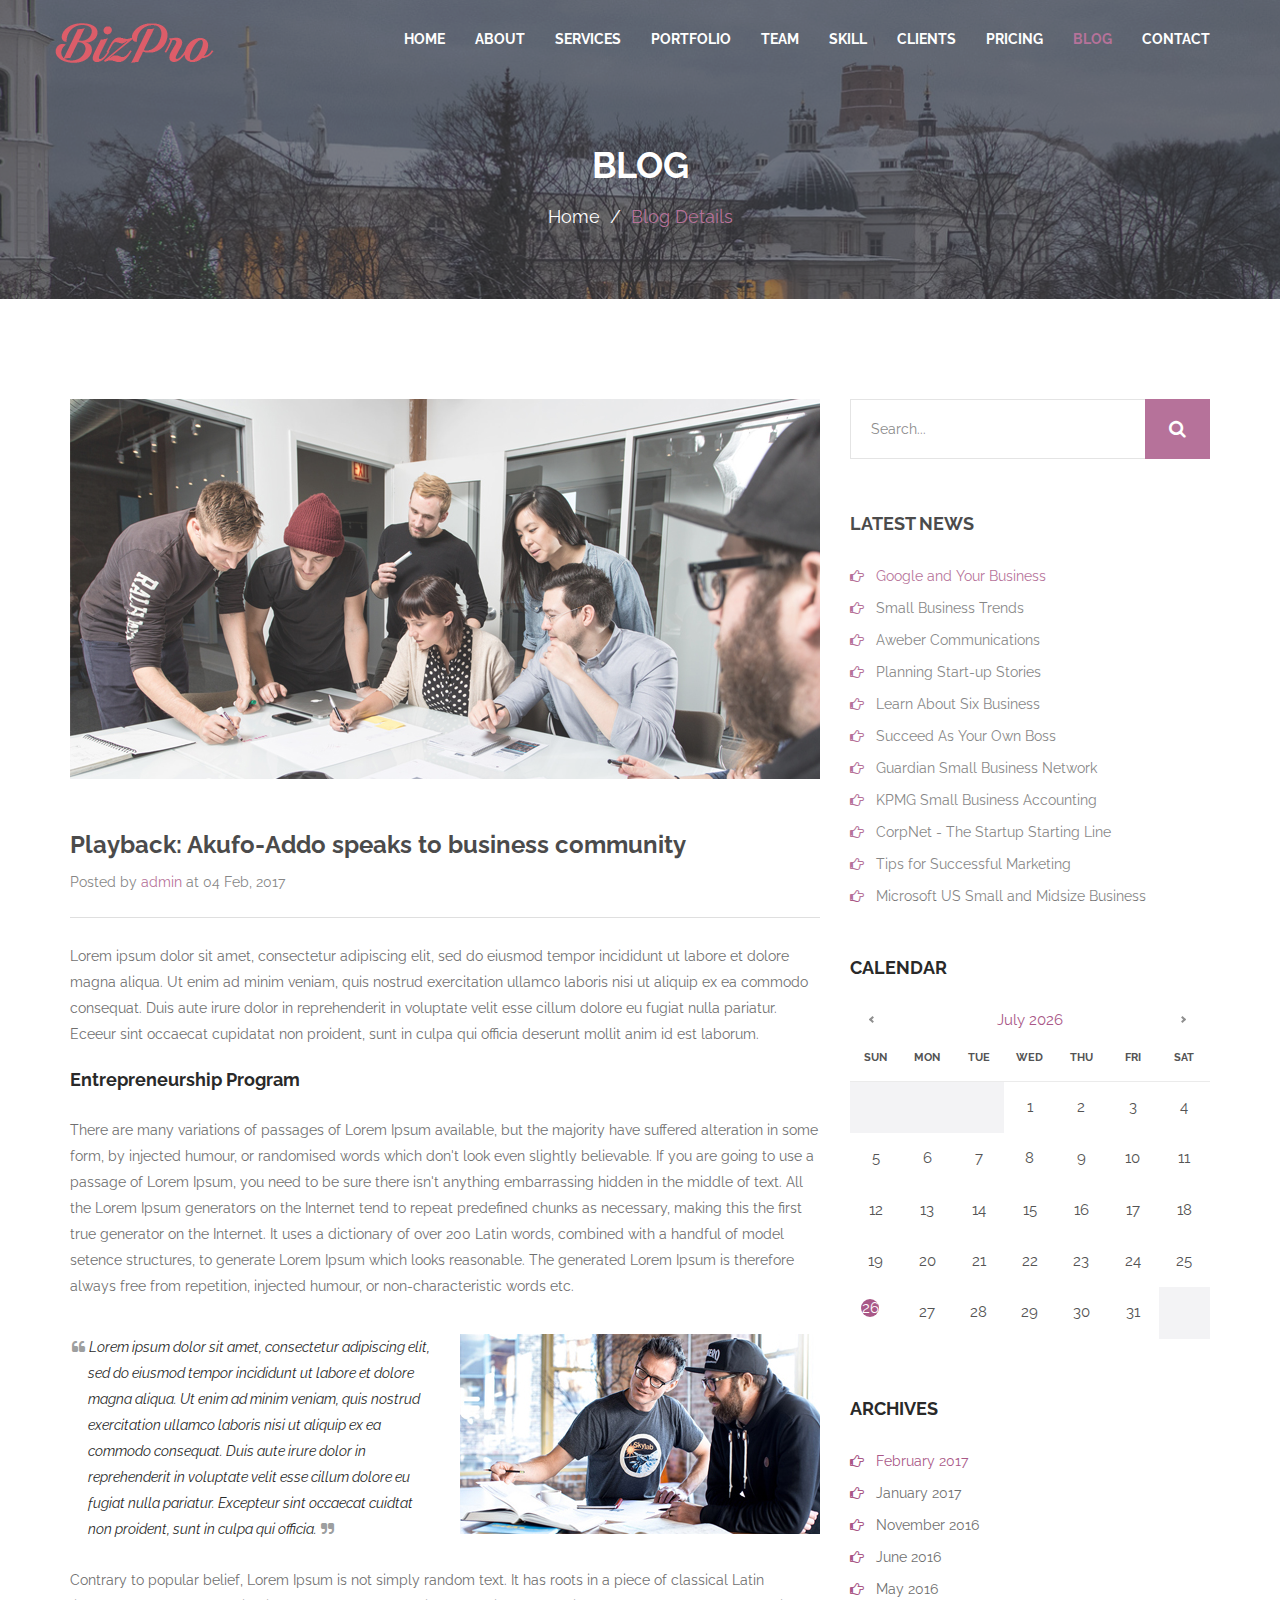
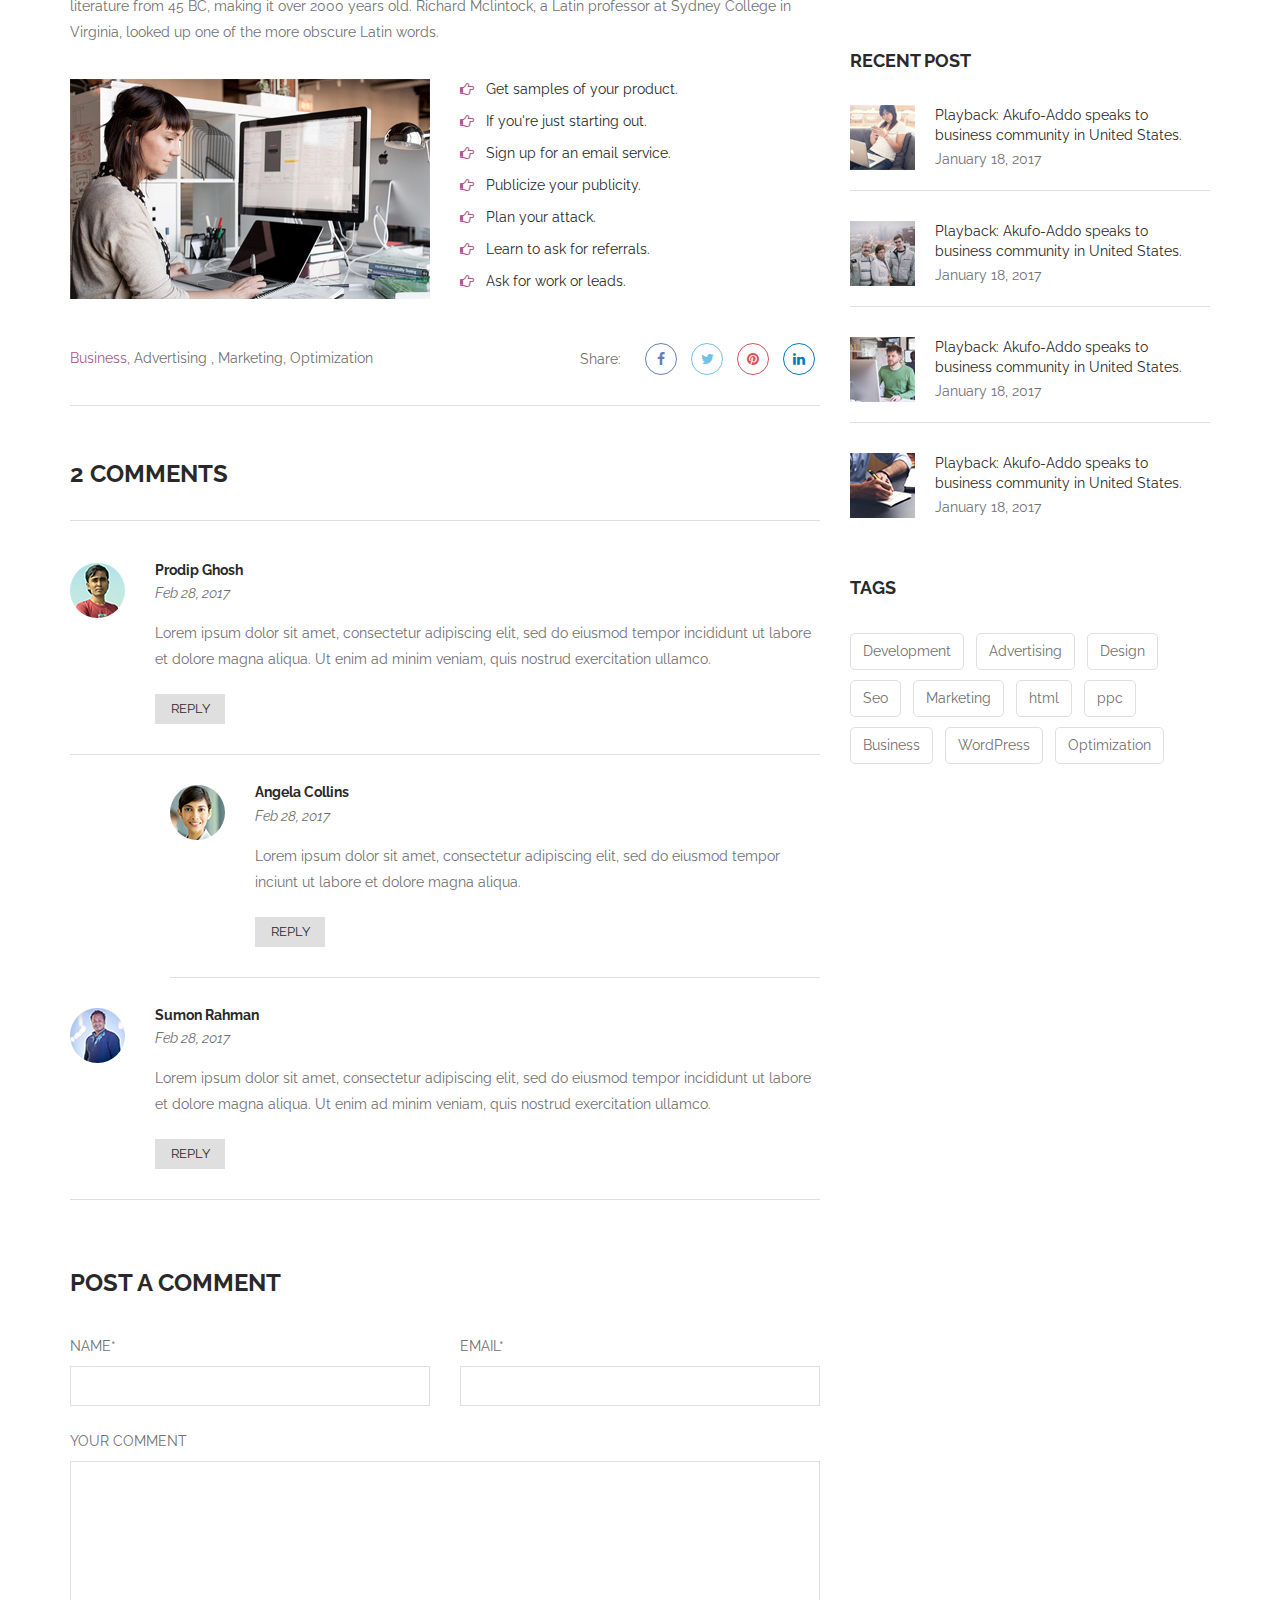
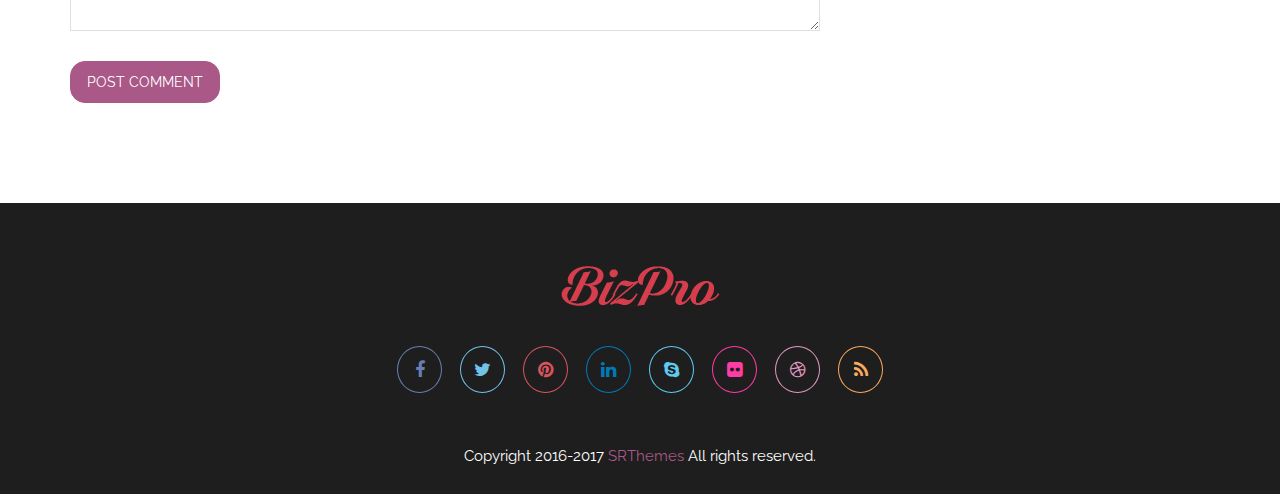
<file: blog-details.html>
<!DOCTYPE html>
<html lang="en">
	<head>
		<meta charset="UTF-8">
		<!-- For IE -->
		<meta http-equiv="X-UA-Compatible" content="IE=edge">

		<!-- For Resposive Device -->
		<meta name="viewport" content="width=device-width, initial-scale=1.0">

		<title>BizPro || Responsive html5 template</title>

		<!-- Favicon -->
		<link rel="icon" type="image/png" sizes="56x56" href="images/fav-icon/icon.png">


		<!-- Main style sheet -->
		<link rel="stylesheet" type="text/css" href="css/style.css">
		<!-- responsive style sheet -->
		<link rel="stylesheet" type="text/css" href="css/responsive.css">


		<!-- Fix Internet Explorer ______________________________________-->

		<!--[if lt IE 9]>
			<script src="http://html5shiv.googlecode.com/svn/trunk/html5.js"></script>
			<script src="vendor/html5shiv.js"></script>
			<script src="vendor/respond.js"></script>
		<![endif]-->
			
	</head>

	<body>
		<div class="main-page-wrapper">



			<!-- 
			=============================================
				Theme Header
			============================================== 
			-->
			<header class="theme-main-header">
				<div class="container">
					<a href="index.html" class="logo float-left tran4s"><img src="images/logo/logo.png" alt="Logo"></a>
					
					<!-- ========================= Theme Feature Page Menu ======================= -->
					<nav class="navbar float-right theme-main-menu">
					   <!-- Brand and toggle get grouped for better mobile display -->
					   <div class="navbar-header">
					     <button type="button" class="navbar-toggle collapsed" data-toggle="collapse" data-target="#navbar-collapse-1" aria-expanded="false">
					       <span class="sr-only">Toggle navigation</span>
					       Menu
					       <i class="fa fa-bars" aria-hidden="true"></i>
					     </button>
					   </div>
					   <!-- Collect the nav links, forms, and other content for toggling -->
					   <div class="collapse navbar-collapse" id="navbar-collapse-1">
					     <ul class="nav navbar-nav">
					       	<li><a href="index.html#home">HOME</a></li>
							<li><a href="index.html#about-us">ABOUT</a></li>
							<li><a href="index.html#service-section">SERVICES</a></li>
							<li><a href="index.html#project-section">PORTFOLIO</a></li>
							<li><a href="index.html#team-section">TEAM</a></li>
							<li><a href="index.html#skill-section">Skill</a></li>
							<li><a href="index.html#our-client">CLIENTS</a></li>
							<li><a href="index.html#pricing-section">Pricing</a></li>
							<li class="dropdown-holder active"><a href="index.html#blog-section">BLOG</a>
								<ul class="sub-menu">
					       			<li><a href="#" class="tran3s">Blog Details</a></li>
					       		</ul>
							</li>
							<li><a href="index.html#contact-section">CONTACT</a></li>
					     </ul>
					   </div><!-- /.navbar-collapse -->
					</nav> <!-- /.theme-feature-menu -->
				</div>
			</header> <!-- /.theme-main-header -->


			<!--
			=====================================================
				Theme Inner page Banner
			=====================================================
			-->
			<section class="inner-page-banner">
				<div class="opacity">
					<div class="container">
						<h2>Blog</h2>
						<ul>
							<li><a href="index.html">Home</a></li>
							<li>/</li>
							<li>Blog Details</li>
						</ul>
					</div> <!-- /.container -->
				</div> <!-- /.opacity -->
			</section> <!-- /.inner-page-banner -->
			

			
			<!--
			=====================================================
				Blog Page Details
			=====================================================
			-->
			<article class="blog-details-page">
				<div class="container">
					<div class="col-lg-8 col-md-8 col-sm-12 col-xs-12 p-fix">
						<div class="blog-details-post-wrapper">
							<img src="images/blog/8.jpg" alt="Image">
							<div class="post-heading">
								<h4>Playback: Akufo-Addo speaks to business community</h4>
								<span>Posted by <a href="#" class="tran3s p-color">admin</a>  at 04 Feb, 2017</span>
							</div> <!-- /.post-heading -->
							<p>Lorem ipsum dolor sit amet, consectetur adipiscing elit, sed do eiusmod tempor incididunt ut labore et dolore magna aliqua. Ut enim ad minim veniam, quis nostrud exercitation ullamco laboris nisi ut aliquip ex ea commodo consequat. Duis aute irure dolor in reprehenderit in voluptate velit esse cillum dolore eu fugiat nulla pariatur. Eceeur sint occaecat cupidatat non proident, sunt in culpa qui officia deserunt mollit anim id est laborum.</p>
							<h6>Entrepreneurship Program</h6>
							<p>There are many variations of passages of Lorem Ipsum available, but the majority have suffered alteration in some form, by injected humour, or randomised words which don't look even slightly believable. If you are going to use a passage of Lorem Ipsum, you need to be sure there isn't anything embarrassing hidden in the middle of text. All the Lorem Ipsum generators on the Internet tend to repeat predefined chunks as necessary, making this the first true generator on the Internet. It uses a dictionary of over 200 Latin words, combined with a handful of model setence structures, to generate Lorem Ipsum which looks reasonable. The generated Lorem Ipsum is therefore always free from repetition, injected humour, or non-characteristic words etc.</p>
							<div class="row">
								<div class="col-lg-6 col-md-6 col-sm-6 col-xs-12">
									<p><i class="fa fa-quote-left" aria-hidden="true"></i>Lorem ipsum dolor sit amet, consectetur adipiscing elit, sed do eiusmod tempor incididunt ut labore et dolore magna aliqua. Ut enim ad minim veniam, quis nostrud exercitation ullamco laboris nisi ut aliquip ex ea commodo consequat. Duis aute irure dolor in reprehenderit in voluptate velit esse cillum dolore eu fugiat nulla pariatur. Excepteur sint occaecat cuidtat non proident, sunt in culpa qui officia.<i class="fa fa-quote-right" aria-hidden="true"></i></p>
								</div> <!-- /.col -->
								<div class="col-lg-6 col-md-6 col-sm-6 col-xs-12">
									<img src="images/blog/9.jpg" alt="Image">
								</div> <!-- /.col- -->
							</div> <!-- /.row -->

							<p>Contrary to popular belief, Lorem Ipsum is not simply random text. It has roots in a piece of classical Latin literature from 45 BC, making it over 2000 years old. Richard Mclintock, a Latin professor at Sydney College in Virginia, looked up one of the more obscure Latin words.</p>
							<div class="clear-fix list-img-wrapper">
								<img src="images/blog/10.jpg" alt="Image" class="float-left">
								<ul class="float-left">
									<li><a href="#" class="tran3s"><i class="fa fa-hand-o-right" aria-hidden="true"></i> Get samples of your product.</a></li>
									<li><a href="#" class="tran3s"><i class="fa fa-hand-o-right" aria-hidden="true"></i> If you're just starting out.</a></li>
									<li><a href="#" class="tran3s"><i class="fa fa-hand-o-right" aria-hidden="true"></i> Sign up for an email service.</a></li>
									<li><a href="#" class="tran3s"><i class="fa fa-hand-o-right" aria-hidden="true"></i> Publicize your publicity.</a></li>
									<li><a href="#" class="tran3s"><i class="fa fa-hand-o-right" aria-hidden="true"></i> Plan your attack.</a></li>
									<li><a href="#" class="tran3s"><i class="fa fa-hand-o-right" aria-hidden="true"></i> Learn to ask for referrals.</a></li>
									<li><a href="#" class="tran3s"><i class="fa fa-hand-o-right" aria-hidden="true"></i> Ask for work or leads.</a></li>
								</ul>
							</div> <!-- /.list-img-wrapper -->


							<div class="clear-fix post-share-area">
								<ul class="share float-left">
									<li><a href="#" class="tran3s active">Business,</a></li>
									<li><a href="#" class="tran3s">Advertising ,</a></li>
									<li><a href="#" class="tran3s">Marketing,</a></li>
									<li><a href="#" class="tran3s">Optimization</a></li>
								</ul>
								<ul class="share-icon float-right">
									<li>Share:</li>
									<li><a href="#" class="tran3s round-border"><i class="fa fa-facebook" aria-hidden="true"></i></a></li>
									<li><a href="#" class="tran3s round-border"><i class="fa fa-twitter" aria-hidden="true"></i></a></li>
									<li><a href="#" class="tran3s round-border"><i class="fa fa-pinterest" aria-hidden="true"></i></a></li>
									<li><a href="#" class="tran3s round-border"><i class="fa fa-linkedin" aria-hidden="true"></i></a></li>
								</ul>
							</div> <!-- /post-share-area -->


							<div class="comment-area">
								<h4>2 COMMENTS</h4>

								<div class="comment-wrapper">
									<div class="single-comment clear-fix">
										<img src="images/blog/11.jpg" alt="Image" class="float-left">
										<div class="comment float-left">
											<h6>Prodip Ghosh</h6>
											<i>Feb 28, 2017</i>

											<p>Lorem ipsum dolor sit amet, consectetur adipiscing elit, sed do eiusmod tempor incididunt ut labore et dolore magna aliqua. Ut enim ad minim veniam, quis nostrud exercitation ullamco.</p>
											<button class="tran3s">Reply</button>
										</div> <!-- /.comment -->
									</div> <!-- /.single-comment -->
									<div class="single-comment clear-fix reply-comment">
										<img src="images/blog/12.jpg" alt="Image" class="float-left">
										<div class="comment float-left">
											<h6>Angela Collins</h6>
											<i>Feb 28, 2017</i>

											<p>Lorem ipsum dolor sit amet, consectetur adipiscing elit, sed do eiusmod tempor inciunt ut labore et dolore magna aliqua.</p>
											<button class="tran3s">Reply</button>
										</div> <!-- /.comment -->
									</div> <!-- /.single-comment -->
									<div class="single-comment clear-fix">
										<img src="images/blog/13.jpg" alt="Image" class="float-left">
										<div class="comment float-left">
											<h6>Sumon Rahman</h6>
											<i>Feb 28, 2017</i>

											<p>Lorem ipsum dolor sit amet, consectetur adipiscing elit, sed do eiusmod tempor incididunt ut labore et dolore magna aliqua. Ut enim ad minim veniam, quis nostrud exercitation ullamco.</p>
											<button class="tran3s">Reply</button>
										</div> <!-- /.comment -->
									</div> <!-- /.single-comment -->
								</div> <!-- /.comment-wrapper -->
							</div> <!-- /.comment-area -->


							<div class="post-comment">
								<h4>Post A Comment</h4>

								<form action="#" method="post">
									<div class="row">
										<div class="col-lg-6 col-md-6 col-sm-6 col-xs-12">
											<span>Name*</span>
											<div class="single-input">
												<input type="text">
											</div> <!-- /.single-input -->
										</div> <!-- /.col- -->
										<div class="col-lg-6 col-md-6 col-sm-6 col-xs-12">
											<span>Email*</span>
											<div class="single-input">
												<input type="email">
											</div> <!-- /.single-input -->
										</div> <!-- /.col- -->

										<div class="col-lg-12 col-md-12 col-sm-12 col-xs-12">
											<span>Your Comment</span>
											<div class="single-input">
												<textarea></textarea>
											</div> <!-- /.single-input -->
										</div> <!-- /.col- -->
									</div> <!-- /.row -->

									<button class="tran3s p-color-bg">Post Comment</button>
								</form>
							</div> <!-- /.post-comment -->
						</div> <!-- /.blog-details-post-wrapper -->
					</div> <!-- /.col- -->

					<!-- ========================== Aside Bar ======================== -->
					<div class="col-lg-4 col-md-4 col-sm-8 col-xs-12 p-fix">
						<aside>
							<form action="#" class="sidebar-search-box">
								<input type="text" placeholder="Search...">
								<button class="p-color-bg"><i class="fa fa-search" aria-hidden="true"></i></button>
							</form>

							<div class="sidebar-news-list">
								<h6>Latest News</h6>
								<ul>
									<li><a href="#" class="tran3s active"><i class="fa fa-hand-o-right" aria-hidden="true"></i> Google and Your Business</a></li>
									<li><a href="#" class="tran3s"><i class="fa fa-hand-o-right" aria-hidden="true"></i> Small Business Trends</a></li>
									<li><a href="#" class="tran3s"><i class="fa fa-hand-o-right" aria-hidden="true"></i> Aweber Communications</a></li>
									<li><a href="#" class="tran3s"><i class="fa fa-hand-o-right" aria-hidden="true"></i> Planning Start-up Stories</a></li>
									<li><a href="#" class="tran3s"><i class="fa fa-hand-o-right" aria-hidden="true"></i> Learn About Six Business</a></li>
									<li><a href="#" class="tran3s"><i class="fa fa-hand-o-right" aria-hidden="true"></i> Succeed As Your Own Boss</a></li>
									<li><a href="#" class="tran3s"><i class="fa fa-hand-o-right" aria-hidden="true"></i> Guardian Small Business Network</a></li>
									<li><a href="#" class="tran3s"><i class="fa fa-hand-o-right" aria-hidden="true"></i> KPMG Small Business Accounting</a></li>
									<li><a href="#" class="tran3s"><i class="fa fa-hand-o-right" aria-hidden="true"></i> CorpNet - The Startup Starting Line</a></li>
									<li><a href="#" class="tran3s"><i class="fa fa-hand-o-right" aria-hidden="true"></i> Tips for Successful Marketing</a></li>
									<li><a href="#" class="tran3s"><i class="fa fa-hand-o-right" aria-hidden="true"></i> Microsoft US Small and Midsize Business</a></li>
								</ul>
							</div> <!-- /.sidebar-news-list -->

							<div class="sidebar-calendar">
								<h6>Calendar</h6>
								<div class="monthly" id="blog-calendar"></div>
							</div> <!-- /.sidebar-calendar -->

							<div class="sidebar-archives">
								<h6>Archives</h6>
								<ul>
									<li><a href="#" class="tran3s active"><i class="fa fa-hand-o-right" aria-hidden="true"></i> February 2017</a></li>
									<li><a href="#" class="tran3s"><i class="fa fa-hand-o-right" aria-hidden="true"></i> January 2017</a></li>
									<li><a href="#" class="tran3s"><i class="fa fa-hand-o-right" aria-hidden="true"></i> November 2016</a></li>
									<li><a href="#" class="tran3s"><i class="fa fa-hand-o-right" aria-hidden="true"></i> June 2016</a></li>
									<li><a href="#" class="tran3s"><i class="fa fa-hand-o-right" aria-hidden="true"></i> May 2016</a></li>
								</ul>
							</div> <!-- /.sidebar-archives -->

							<div class="sidebar-recent-post">
								<h6>RECENT POST</h6>

								<div class="recent-single-post clear-fix">
									<img src="images/blog/4.jpg" alt="Image" class="float-left">
									<div class="post float-left">
										<a href="#" class="tran3s">Playback: Akufo-Addo speaks to business community in United States.</a>
										<span>January 18, 2017</span>
									</div> <!-- /.post -->
								</div> <!-- /.recent-single-post -->

								<div class="recent-single-post clear-fix">
									<img src="images/blog/5.jpg" alt="Image" class="float-left">
									<div class="post float-left">
										<a href="#" class="tran3s">Playback: Akufo-Addo speaks to business community in United States.</a>
										<span>January 18, 2017</span>
									</div> <!-- /.post -->
								</div> <!-- /.recent-single-post -->

								<div class="recent-single-post clear-fix">
									<img src="images/blog/6.jpg" alt="Image" class="float-left">
									<div class="post float-left">
										<a href="#" class="tran3s">Playback: Akufo-Addo speaks to business community in United States.</a>
										<span>January 18, 2017</span>
									</div> <!-- /.post -->
								</div> <!-- /.recent-single-post -->

								<div class="recent-single-post clear-fix">
									<img src="images/blog/7.jpg" alt="Image" class="float-left">
									<div class="post float-left">
										<a href="#" class="tran3s">Playback: Akufo-Addo speaks to business community in United States.</a>
										<span>January 18, 2017</span>
									</div> <!-- /.post -->
								</div> <!-- /.recent-single-post -->
							</div> <!-- /.sidebar-recent-post -->

							<div class="sidebar-tags">
								<h6>Tags</h6>
								<ul>
									<li><a href="#" class="tran3s">Development</a></li>
									<li><a href="#" class="tran3s">Advertising</a></li>
									<li><a href="#" class="tran3s">Design</a></li>
									<li><a href="#" class="tran3s">Seo</a></li>
									<li><a href="#" class="tran3s">Marketing</a></li>
									<li><a href="#" class="tran3s">html</a></li>
									<li><a href="#" class="tran3s">ppc</a></li>
									<li><a href="#" class="tran3s">Business</a></li>
									<li><a href="#" class="tran3s">WordPress</a></li>
									<li><a href="#" class="tran3s">Optimization</a></li>
								</ul>
							</div> <!-- /.sidebar-tags -->
						</aside>
					</div> <!-- /.col- -->
				</div> <!-- /.container -->
			</article>
	        



			<!--
			=====================================================
				Footer
			=====================================================
			-->
			<footer>
				<div class="container">
					<a href="index.html" class="logo"><img src="images/logo/logo.png" alt="Logo"></a>

					<ul>
						<li><a href="#" class="tran3s round-border"><i class="fa fa-facebook" aria-hidden="true"></i></a></li>
						<li><a href="#" class="tran3s round-border"><i class="fa fa-twitter" aria-hidden="true"></i></a></li>
						<li><a href="#" class="tran3s round-border"><i class="fa fa-pinterest" aria-hidden="true"></i></a></li>
						<li><a href="#" class="tran3s round-border"><i class="fa fa-linkedin" aria-hidden="true"></i></a></li>
						<li><a href="#" class="tran3s round-border"><i class="fa fa-skype" aria-hidden="true"></i></a></li>
						<li><a href="#" class="tran3s round-border"><i class="fa fa-flickr" aria-hidden="true"></i></a></li>
						<li><a href="#" class="tran3s round-border"><i class="fa fa-dribbble" aria-hidden="true"></i></a></li>
						<li><a href="#" class="tran3s round-border"><i class="fa fa-rss" aria-hidden="true"></i></a></li>
					</ul>
					<p>Copyright 2016-2017 <a href="https://themeforest.net/user/srthemes/portfolio" class="tran3s p-color" target="_blank">SRThemes</a> All rights reserved.</p>
				</div>
			</footer>




			<!-- =============================================
				Loading Transition
			============================================== -->
			<div id="loader-wrapper">
				<div id="preloader_1">
	                <span></span>
	                <span></span>
	                <span></span>
	                <span></span>
	                <span></span>
	            </div>
			</div>

			

	        <!-- Scroll Top Button -->
			<button class="scroll-top tran3s p-color-bg">
				<i class="fa fa-long-arrow-up" aria-hidden="true"></i>
			</button>




		<!-- Js File_________________________________ -->

		<!-- j Query -->
		<script type="text/javascript" src="vendor/jquery.2.2.3.min.js"></script>

		<!-- Bootstrap JS -->
		<script type="text/javascript" src="vendor/bootstrap/bootstrap.min.js"></script>

		<!-- Vendor js _________ -->
		
		<!-- owl.carousel -->
		<script type="text/javascript" src="vendor/owl-carousel/owl.carousel.min.js"></script>
		<!-- mixitUp -->
		<script type="text/javascript" src="vendor/jquery.mixitup.min.js"></script>
		<!-- Progress Bar js -->
		<script type="text/javascript" src="vendor/skills-master/jquery.skills.js"></script>
		<!-- Validation -->
		<script type="text/javascript" src="vendor/contact-form/validate.js"></script>
		<script type="text/javascript" src="vendor/contact-form/jquery.form.js"></script>
		<!-- Calendar js -->
		<script type="text/javascript" src="vendor/monthly-master/js/monthly.js"></script>


		<!-- Theme js -->
		<script type="text/javascript" src="js/theme.js"></script>
		<script type="text/javascript" src="js/map-script.js"></script>

		</div> <!-- /.main-page-wrapper -->
	</body>
</html>
</file>
<file: css/style.css>
/* CSS Document */

/* 
    Created on : 1/15/2017. 
    Theme Name : BizPro.
    Description: BizPro- Responsive html5 template.
    Version    : 1.1.
    Author     : @SRThemes.
   
*/

/* ------------------------------------------ */
/*             TABLE OF CONTENTS
/* ------------------------------------------ */
/*   01 - Loading Transition  */
/*   02 - Click To Top  */
/*   03 - Global Settings */
/*   04 - Theme Header */
/*   05 - Theme Main Banner */
/*   06 - About section */
/*   07 - Service section  */
/*   08 - Project section  */
/*   09 - Page Middle Banner  */
/*   10 - Team Section  */
/*   11 - Skill Section  */
/*   12 - Our Client  */
/*   13 - Pricing Section  */
/*   14 - Blog Section  */
/*   15 - Partner Section  */
/*   16 - Contact Section  */
/*   17 - Footer */
/*   18 - Inner Page Banner  */
/*   19 - Blog Aside bar */
/*   20 - Blog Details Post */



/**
* Importing necessary  Styles.
**/

@import url('https://fonts.googleapis.com/css?family=Raleway:400,500,700');
/*----bootstrap css ----- */
@import url('../vendor/bootstrap/bootstrap.css');
/*----font awesome -------*/
@import url('../fonts/font-awesome/css/font-awesome.min.css');
/*----revolution-slider---*/
@import url('../vendor/revolution/settings.css');
@import url('../vendor/revolution/layers.css');
@import url('../vendor/revolution/navigation.css');
/*----owl-carousel css----*/
@import url('../vendor/owl-carousel/owl.carousel.css');
@import url('../vendor/owl-carousel/owl.theme.css');
/*-------- animated css ------*/
@import url('../vendor/WOW-master/css/libs/animate.css');
/*---- Progress bar css----*/
@import url('../vendor/skills-master/source/habilidades.css');
/*-------- hover css ------*/
@import url('../vendor/hover.css');
/*----calendar css--------*/
@import url('../vendor/monthly-master/css/monthly.css');


/*** 

====================================================================
  Loading Transition
====================================================================

 ***/

::-webkit-scrollbar {
    display: none;
}
#loader-wrapper {
  position: fixed;
  top: 0;
  left: 0;
  width: 100%;
  height: 100%;
  z-index: 99999;
  background: #fff;
  overflow: hidden;
}
#preloader_1{
  position: absolute;
  left: 50%;
  margin-left: -25px;
  top: 50%;
  transform: translateY(-50%);
}
#preloader_1 span{
  display:block;
  bottom:0px;
  width: 6px;
  height: 5px;
  background:#A95887; 
  position:absolute;
  animation: preloader_1 1.5s  infinite ease-in-out;
}
 
#preloader_1 span:nth-child(2){
left:11px;
animation-delay: .2s;
 
}
#preloader_1 span:nth-child(3){
left:22px;
animation-delay: .4s;
}
#preloader_1 span:nth-child(4){
left:33px;
animation-delay: .6s;
}
#preloader_1 span:nth-child(5){
left:44px;
animation-delay: .8s;
}
@keyframes preloader_1 {
    0% {height:5px;transform:translateY(0px);background:#A95887;}
    25% {height:30px;transform:translateY(15px);background:#A95887;}
    50% {height:5px;transform:translateY(0px);background:#A95887;}
    100% {height:5px;transform:translateY(0px);background:#A95887;}
}


/*** 

====================================================================
  Click To Top
====================================================================

 ***/
.scroll-top {
  width:45px;
  height:45px;
  position: fixed;
  bottom: 52px;
  right: 80px;
  z-index: 9999;
  text-align: center;
  color:#fff;
  font-size: 20px;
  display: none;
}
.scroll-top:after {
  position: absolute;
  z-index: -1;
  content: '';
  top: 100%;
  left: 5%;
  height: 10px;
  width: 90%;
  opacity: 1;
  background: -webkit-radial-gradient(center, ellipse, rgba(0, 0, 0, 0.25) 0%, rgba(0, 0, 0, 0) 80%);
  background: radial-gradient(ellipse at center, rgba(0, 0, 0, 0.25) 0%, rgba(0, 0, 0, 0) 80%);
}
/*** 

====================================================================
  Global Settings
====================================================================

 ***/

 @font-face {
  font-family: 'font-awesome';
  src: url('../fonts/font-awesome/fonts/fontawesome-webfont.ttf');
  src: url('../fonts/font-awesome/fonts/fontawesome-webfont.eot'), /* IE9 Compat Modes */
       url('../fonts/font-awesome/fonts/fontawesome-webfont.woff2') format('woff2'), /* Super Modern Browsers */
       url('../fonts/font-awesome/fonts/fontawesome-webfont.woff') format('woff'), /* Pretty Modern Browsers */
       url('../fonts/font-awesome/fonts/fontawesome-webfont.svg') format('svg'); /* Legacy iOS */
 }
 body {
  font-family: 'Raleway', sans-serif;
  font-weight: normal;
  color:#6f6f6f;
  font-size: 14px;
  position: relative;
 }
.main-page-wrapper {
  overflow-x:hidden;
}
 h1,h2,h3,h4,h5,h6,p,ul { margin:0;padding: 0;}
 h1,h2,h3,h4,h5,h6 {color:#292929; text-transform: uppercase;font-weight: 700;}
 h1 {font-size: 48px;}
 h2 {font-size: 36px;}
 h3 {font-size: 28px;}
 h4 {font-size: 24px;}
 h5 {font-size: 22px;}
 h6 {font-size: 18px;}
 p {line-height: 26px;}
 ul {list-style-type: none;}
 a {text-decoration: none; display: inline-block;}
 a:hover,a:focus,a:visited {text-decoration: none; outline: none;}
 img {max-width: 100%; display: block;}

 button {border:none;outline: none;box-shadow: none;display: block; padding: 0;}
 input,textarea {outline: none; box-shadow: none;-webkit-transition: all 0.3s ease-in-out;-o-transition: all 0.3s ease-in-out;transition: all 0.3s ease-in-out;}


.clear-fix { clear:both;}
.clear-fix:after {
  display: table;
  content: '';
  clear: both;
 }
.tran3s,.theme-main-menu .navbar-nav>li a,#project-section .project-gallery .single-img .opacity,
#team-section .team-member-wrapper .single-team-member .member-name h6,
#team-section .team-member-wrapper .single-team-member .member-name p,
#team-section .team-member-wrapper .single-team-member .member-name ul,
#our-client .owl-theme .owl-dots .owl-dot span {
  -webkit-transition: all .3s ease-in-out;
     -moz-transition: all .3s ease-in-out;
      -ms-transition: all .3s ease-in-out;
       -o-transition: all .3s ease-in-out;
          transition: all .3s ease-in-out;
 }
.tran4s,#service-section .single-service-content p,#project-section .project-gallery .single-img .opacity ul,
#project-section .project-gallery .single-img .opacity h6 a {
  -webkit-transition: all .4s ease-in-out;
     -moz-transition: all .4s ease-in-out;
      -ms-transition: all .4s ease-in-out;
       -o-transition: all .4s ease-in-out;
          transition: all .4s ease-in-out;
 }
.float-left {float:left;}
.float-right {float:right;}
.round-border {
  border-radius: 50%;
  -moz-border-radius: 50%;
  -webkit-border-radius: 50%;
  -o-border-radius: 50%;
  -ms-border-radius: 50%;
}
.theme-title {
  text-align: center;
  margin: 95px 0 0 0;
}
.theme-title h2 {
  position: relative;
}
.theme-title h2:before {
  content: '';
  width: 25px;
  height: 3px;
  position: absolute;
  bottom: -25px;
  left: 50%;
  margin-left: -12px;
}
.theme-title p {
  font-size: 16px;
  width: 75%;
  margin: 60px auto 0 auto;
}
.p-color,.theme-main-menu .navbar-nav>li.active>a,
.theme-main-menu .navbar-nav>li>a:hover,#about-us .single-about-content:hover h5 a,
#service-section .single-service-content:hover .icon-heading .icon,
#service-section .single-service-content:hover .icon-heading h6 a,
#pricing-section .single-price-table a:hover,#blog-section .single-news-item .img a,
#blog-section .single-news-item:hover .post p a,#blog-section .single-news-item .post h6:hover a,
#contact-section .contact-address-content .left-side ul li:hover .icon,
#contact-section .send-message form button:hover,.inner-page-banner .opacity ul li:last-child,
.blog-details-page aside .sidebar-news-list ul li a i,.monthly-header-title,
.blog-details-page aside .sidebar-news-list ul li a:hover,.blog-details-page aside .sidebar-archives ul li a i,
.blog-details-page aside .sidebar-archives ul li a:hover,.blog-details-page aside .sidebar-archives ul li a.active,
.blog-details-page aside .sidebar-news-list ul li a.active,.recent-single-post .post a:hover,
.sidebar-tags ul li a:hover,.blog-details-post-wrapper .list-img-wrapper ul li a i,
.blog-details-post-wrapper .list-img-wrapper ul li a:hover,.blog-details-post-wrapper .post-comment form button:hover,
.blog-details-post-wrapper .post-share-area .share li a:hover,.theme-main-menu.navbar .nav>li ul li a:hover,
.blog-details-post-wrapper .post-share-area .share li a.active {
  color:#A95887;
}
.p-color-bg,.theme-title h2:before,#about-us .single-about-content:hover .icon,
#skill-section .codeconSkillbar .skillBar,#our-client .owl-theme .owl-dots .owl-dot.active span,
#our-client .owl-theme .owl-dots .owl-dot:hover span,
.blog-details-post-wrapper .comment-area .single-comment .comment button:hover {
  background: #A95887;
}
.banner .project-button,#about-us .icon,#about-us .single-about-content a.more,
#service-section .single-service-content:hover,#project-section .project-menu ul li.active,
#project-section .project-menu ul li:hover,.page-middle-banner .opacity a,
#team-section .team-member-wrapper .single-team-member .img .opacity h4,#pricing-section .single-price-table a,
#our-client .owl-theme .owl-dots .owl-dot.active span, #our-client .owl-theme .owl-dots .owl-dot:hover span,
#contact-section .contact-address-content .left-side ul li .icon,#contact-section .send-message form button,
.sidebar-tags ul li a:hover,.blog-details-post-wrapper .post-comment form button,
.blog-details-post-wrapper .post-comment textarea:focus,.blog-details-post-wrapper .post-comment input:focus {
  border-color:#A95887;
  border-style: solid;
}
/*** 

====================================================================
  Theme Header
====================================================================

 ***/
.theme-main-header {
  position: absolute;
  top:0;
  left:0;
  right: 0;
  z-index: 999;
  padding-top: 20px;
}
.theme-main-menu .navbar-nav>li>a {
  text-transform: uppercase;
  color:#fff;
  font-weight: 700;
  background: transparent;
  padding: 9px 15px;
} 
.theme-main-menu .navbar-nav>li:last-child>a {
  padding-right: 0;
}
.theme-main-menu.navbar {
  border:none;
  margin: 0;
}

.theme-main-menu.navbar .nav>li ul.sub-menu {
  position: absolute;
  background: #1e1e1e;
  width:150px;
  top:120%;
  top:calc(100% + 60px);
  left:0;
  opacity: 0;
  visibility: hidden;
  text-align: left;
  -webkit-transition: all .5s ease-in-out;
     -moz-transition: all .5s ease-in-out;
      -ms-transition: all .5s ease-in-out;
       -o-transition: all .5s ease-in-out;
          transition: all .5s ease-in-out;
  -webkit-box-shadow: 0px 13px 25px -12px rgba(0,0,0,0.15);
  -moz-box-shadow: 0px 13px 25px -12px rgba(0,0,0,0.15);
  box-shadow: 0px 13px 25px -12px rgba(0,0,0,0.15);
}
.theme-main-menu.navbar .nav>li ul li a {
  line-height: 40px;
  color:#fff;
  font-weight: 700;
  padding: 0 0 0 15px;
  display: block;
}
.theme-main-menu.navbar .nav>li ul li:last-child a {
  border:none;
}
.theme-main-menu.navbar .nav>li:hover ul.sub-menu {
  top:100%;
  opacity: 1;
  visibility: visible;
}
.theme-main-menu .navbar-toggle {
  margin: 0;
  border-radius: 0;
  color:#fff;
  padding-right: 15px;
}
.theme-main-menu .navbar-toggle .fa {
  font-size: 18px;
  vertical-align: middle;
  margin-left: 5px;
}
.theme-main-menu .navbar-nav {
  margin: 0;
}
.theme-main-header li.dropdown-holder .fa {
  position: absolute;
  top:0;
  right: 0;
  text-align: center;
  width: 45px;
  color:#fff;
  font-size: 18px;
  display: none;
  cursor: pointer;
  line-height: 44px;
}
/*** 

====================================================================
  Sticky Menu
====================================================================

 ***/
@keyframes menu_sticky {
  0%   {margin-top:-120px;opacity: 0;}
  50%  {margin-top: -64px;opacity: 0;}
  100% {margin-top: 0;opacity: 1;}
}
.theme-main-header.fixed {
  position: fixed;
  width:100%;
  top:0;
  left:0;
  z-index: 9999;
  background: rgba(0,0,0,0.5);
  margin:0;
  animation-name: menu_sticky;
  animation-duration: 0.70s;
  animation-timing-function: ease-in-out;
}
.theme-main-header.fixed .logo {
  margin-top: -8px;
}
/*** 

====================================================================
  Theme Main Banner
====================================================================

 ***/
.rev_slider_wrapper {
  background: #000;
}
.banner h1,.banner h6,.banner .project-button {
  color:#fff;
}
.banner h6 {
  font-weight: 500;
}
.banner .project-button {
  width: 170px;
  line-height: 50px;
  text-align: center;
  border-width: 1px;
  text-transform: uppercase;
}
/*** 

====================================================================
  About section
====================================================================

 ***/
#about-us .single-about-content {
  text-align: center;
  margin-top: 55px;
  margin-bottom: 100px;
}
#about-us .icon {
  width: 130px;
  height: 130px;
  margin: 0 auto;
  line-height: 130px;
  border-width: 2px;
  font-size: 36px;
  color:#292929;
}
#about-us h5 a {
  color:#292929;
  margin: 35px 0 20px 0;
}
#about-us .single-about-content a.more {
  width: 130px;
  line-height: 45px;
  color:#292929;
  border-width: 1px;
  margin-top:22px;
}
#about-us .single-about-content a.more:hover,
#about-us .single-about-content:hover .icon {
  color:#fff;
}
/*** 

====================================================================
  Service section
====================================================================

 ***/
#service-section {
  background: #232a34;
  padding-bottom: 80px;
}
#service-section .theme-title h2,
#service-section .theme-title p {
  color:#fff;
}
#service-section .row {
  margin: 50px 0 0 0;
}
#service-section .row [class*="col-"] {
  padding-top: 25px;
}
#service-section .single-service-content {
  border:1px solid #808489;
  text-align: center;
  margin-bottom: 20px;
  padding: 118px 23px 65px 23px;
  overflow: hidden;
}
#service-section .single-service-content p {
  -webkit-transition-delay: 0.3s; /* Safari */
  transition-delay: 0.3s;
  opacity: 0;
  -webkit-transform: translate3D(0,200px,0);
     -moz-transform: translate3D(0,200px,0);
      -ms-transform: translate3D(0,200px,0);
       -o-transform: translate3D(0,200px,0);
          transform: translate3D(0,200px,0);
}
#service-section .single-service-content .icon-heading {
  position: absolute;
  width: 100%;
  left:0;
  right: 0;
  top:120px;
}
#service-section .single-service-content .icon-heading .icon {
  font-size: 48px;
  color:#808489;
  width: 80px;
  margin: 0 auto;
  background: #232a34;
}
#service-section .single-service-content .icon-heading a {
  color:#808489;
  text-transform: capitalize;
  margin-top: 33px;
}
#service-section .single-service-content:hover .icon-heading {
  top:-10px;
}
#service-section .single-service-content:hover p {
  opacity: 1;
  color: #fff;
  -webkit-transform: translate3D(0,0,0);
     -moz-transform: translate3D(0,0,0);
      -ms-transform: translate3D(0,0,0);
       -o-transform: translate3D(0,0,0);
          transform: translate3D(0,0,0);
}
/*** 

====================================================================
  Project section
====================================================================

 ***/
#project-section .project-menu ul {
  text-align: center;
  margin-top: 34px;
  margin-bottom: 60px;
}
#project-section .project-menu ul li {
  display: inline-block;
  cursor: pointer;
  font-size: 16px;
  font-weight: 700;
  color:#292929;
  padding: 0 8px;
  border-width: 0;
  border-bottom-width:1px;
  border-color: transparent;
  margin: 15px 10px 0 10px;
  padding-bottom: 10px;
} 
#project-section .project-gallery .grid-item {
  width: 33.33333333333%;
  padding: 0 15px;
  margin-bottom: 32px;
  float:left;
  display: none;
}
#project-section .project-gallery .single-img {
  position: relative;
  overflow: hidden;
}
#project-section .project-gallery .single-img .opacity {
  position: absolute;
  top:0;
  left:0;
  right: 0;
  bottom: 0;
  background: rgba(169, 88, 135,0.9);
  opacity: 0;
  -webkit-transform: scale(0.2);
     -moz-transform: scale(0.2);
      -ms-transform: scale(0.2);
       -o-transform: scale(0.2);
          transform: scale(0.2);
}
#project-section .project-gallery .single-img .opacity .border-shape {
  position: absolute;
  top:20px;
  left:20px;
  right: 20px;
  bottom: 20px;
  border: 1px solid #fff;
  text-align: center;
}
#project-section .project-gallery .single-img .opacity h6 a {
  color:#fff;
}
#project-section .project-gallery .single-img .opacity ul li {
  display: inline-block;
  color: #fff;
  margin-top: 8px;
}
#project-section .project-gallery .single-img .opacity .border-shape>div {
  display: table;
  width: 100%;
  height: 100%;
}
#project-section .project-gallery .single-img .opacity .border-shape>div>div {
  display: table-cell;
  vertical-align: middle;
}
#project-section .project-gallery .single-img .opacity h6 a {
  -webkit-transform: translate3D(0,-100px,0);
     -moz-transform: translate3D(0,-100px,0);
      -ms-transform: translate3D(0,-100px,0);
       -o-transform: translate3D(0,-100px,0);
          transform: translate3D(0,-100px,0);
}
#project-section .project-gallery .single-img .opacity ul {
  -webkit-transform: translate3D(0,100px,0);
     -moz-transform: translate3D(0,100px,0);
      -ms-transform: translate3D(0,100px,0);
       -o-transform: translate3D(0,100px,0);
          transform: translate3D(0,100px,0);
}
#project-section .project-gallery .single-img .opacity ul,
#project-section .project-gallery .single-img .opacity h6 a {
  opacity: 0;
  -webkit-transition-delay: 0.3s; /* Safari */
  transition-delay: 0.3s;
}
#project-section .project-gallery .single-img:hover .opacity {
  opacity: 1;
  -webkit-transform: scale(1);
     -moz-transform: scale(1);
      -ms-transform: scale(1);
       -o-transform: scale(1);
          transform: scale(1);
}
#project-section .project-gallery .single-img img,
#team-section .team-member-wrapper .single-team-member .img img,
#skill-section .img img,#blog-section .single-news-item .img img {
  -webkit-transition: all .6s ease-in-out;
     -moz-transition: all .6s ease-in-out;
      -ms-transition: all .6s ease-in-out;
       -o-transition: all .6s ease-in-out;
          transition: all .6s ease-in-out;
}
#project-section .project-gallery .single-img:hover img,
#team-section .team-member-wrapper .single-team-member:hover .img img,
#skill-section:hover .img img,#blog-section .single-news-item:hover .img img {
  -webkit-transform: scale3d(1.15,1.15,1);
     -moz-transform: scale3d(1.15,1.15,1);
      -ms-transform: scale3d(1.15,1.15,1);
       -o-transform: scale3d(1.15,1.15,1);
          transform: scale3d(1.15,1.15,1);
}
#project-section .project-gallery .single-img:hover .opacity ul,
#project-section .project-gallery .single-img:hover .opacity h6 a {
  opacity: 1;
  -webkit-transform: translate3D(0,0,0);
     -moz-transform: translate3D(0,0,0);
      -ms-transform: translate3D(0,0,0);
       -o-transform: translate3D(0,0,0);
          transform: translate3D(0,0,0);
}

/*** 

====================================================================
  Page Middle Banner
====================================================================

 ***/
.page-middle-banner {
  background: url(../images/home/1.jpg) no-repeat center;
  background-size: cover;
  background-attachment: fixed;
  margin-top: 70px;
}
.page-middle-banner .opacity {
  background: rgba(0,0,0,0.8);
  text-align: center;
  padding: 134px 0 137px 0;
}
.page-middle-banner .opacity h3 {
  color: #fff;
  margin-bottom: 25px;
}
.page-middle-banner .opacity a {
  width: 200px;
  line-height: 45px;
  color:#fff;
  text-transform: uppercase;
  font-weight: 700;
  border-width:1px;
}
/*** 

====================================================================
  Team Section
====================================================================

 ***/
#team-section .team-member-wrapper {
  margin: 60px 0 0 0;
}
#team-section .team-member-wrapper .float-left {
  width: 33.333333333%;
  padding: 0 15px;
  overflow: hidden;
  margin-bottom: 30px;
}
#team-section .team-member-wrapper .single-team-member,
#team-section .team-member-wrapper .single-team-member .img {
  overflow: hidden;
  position: relative;
  text-align: center;
}
#team-section .team-member-wrapper .single-team-member .img .opacity {
  position: absolute;
  top:0;
  left:0;
  right: 0;
  bottom: 0;
  background: rgba(230,230,230,0.9);
  padding: 55px 0 20px 0;
  opacity: 0;
  -webkit-transform: scale(1,0);
     -moz-transform: scale(1,0);
      -ms-transform: scale(1,0);
       -o-transform: scale(1,0);
          transform: scale(1,0);
  -ms-transform-origin: 0% 0%; /* IE 9 */
  -webkit-transform-origin: 0% 0%; /* Chrome, Safari, Opera */
  transform-origin: 0% 0%;
}
#team-section .team-member-wrapper .single-team-member .img .opacity h4,
#team-section .team-member-wrapper .single-team-member .img .opacity span {
  color:#696f78;
  text-transform: capitalize;
}
#team-section .team-member-wrapper .single-team-member .img .opacity h4 {
  line-height: 40px;
  padding: 0 18px;
  border-width: 1px;
  display: inline-block;
}
#team-section .team-member-wrapper .single-team-member .img .opacity span {
  font-weight: 700;
  font-size: 18px;
  display: block;
  margin: 22px 0 15px 0;
}
#team-section .team-member-wrapper .single-team-member .img .opacity p {
  color: #373a3f;
  padding: 0 40px;
}
#team-section .team-member-wrapper .single-team-member .img .opacity h4,
#team-section .team-member-wrapper .single-team-member .img .opacity span,
#team-section .team-member-wrapper .single-team-member .img .opacity p {
  opacity: 0;
  -webkit-transition-delay: 0.2s; /* Safari */
  transition-delay: 0.2s;
}
#team-section .team-member-wrapper .single-team-member:hover .img .opacity {
  opacity: 1;
  -webkit-transform: scale(1);
     -moz-transform: scale(1);
      -ms-transform: scale(1);
       -o-transform: scale(1);
          transform: scale(1);
}
#team-section .team-member-wrapper .single-team-member:hover .img .opacity h4,
#team-section .team-member-wrapper .single-team-member:hover .img .opacity span,
#team-section .team-member-wrapper .single-team-member:hover .img .opacity p {
  opacity: 1;
}
#team-section .team-member-wrapper .single-team-member .member-name {
  background: #e6e6e6;
  overflow: hidden;
  position: relative;
  min-height: 70px;
}
#team-section .team-member-wrapper .single-team-member .member-name h6 {
  text-transform: capitalize;
  color:#696f78;
  margin-top: 12px;
}
#team-section .team-member-wrapper .single-team-member .member-name p {
  color:#373a3f;
  margin: 5px 0 8px 0;
}
#team-section .team-member-wrapper .single-team-member:hover .member-name h6,
#team-section .team-member-wrapper .single-team-member:hover .member-name p {
  visibility: hidden;
  -webkit-transform: translate3D(0,-100px,0);
     -moz-transform: translate3D(0,-100px,0);
      -ms-transform: translate3D(0,-100px,0);
       -o-transform: translate3D(0,-100px,0);
          transform: translate3D(0,-100px,0);
}
#team-section .team-member-wrapper .single-team-member .member-name ul li {
  display: inline-block;
  margin-top: 13px;
}
#team-section .team-member-wrapper .single-team-member .member-name ul li a {
  width: 47px;
  line-height: 45px;
  font-size: 18px;
  margin: 0 7px;
  border:1px solid transparent;
}
#team-section .team-member-wrapper .single-team-member .member-name ul li:nth-child(1) a,
.blog-details-post-wrapper .post-share-area .share-icon li:nth-child(2) a {
  color: #677fb5;
  border-color:#677fb5;
}
#team-section .team-member-wrapper .single-team-member .member-name ul li:nth-child(2) a,
.blog-details-post-wrapper .post-share-area .share-icon li:nth-child(3) a {
  color: #70c2e9;
  border-color:#70c2e9;
}
#team-section .team-member-wrapper .single-team-member .member-name ul li:nth-child(3) a,
.blog-details-post-wrapper .post-share-area .share-icon li:nth-child(4) a {
  color: #d8545d;
  border-color:#d8545d;
}
#team-section .team-member-wrapper .single-team-member .member-name ul li:nth-child(4) a,
.blog-details-post-wrapper .post-share-area .share-icon li:nth-child(5) a {
  color: #007ab9;
  border-color:#007ab9;
}
#team-section .team-member-wrapper .single-team-member .member-name ul li:nth-child(1) a:hover,
.blog-details-post-wrapper .post-share-area .share-icon li:nth-child(2) a:hover {
  background: #677fb5;
}
#team-section .team-member-wrapper .single-team-member .member-name ul li:nth-child(2) a:hover,
.blog-details-post-wrapper .post-share-area .share-icon li:nth-child(3) a:hover {
  background: #70c2e9;
}
#team-section .team-member-wrapper .single-team-member .member-name ul li:nth-child(3) a:hover,
.blog-details-post-wrapper .post-share-area .share-icon li:nth-child(4) a:hover {
  background: #d8545d;
}
#team-section .team-member-wrapper .single-team-member .member-name ul li:nth-child(4) a:hover,
.blog-details-post-wrapper .post-share-area .share-icon li:nth-child(5) a:hover {
  background: #007ab9;
}
#team-section .team-member-wrapper .single-team-member .member-name ul li a:hover {
  color:#fff !important;
}
#team-section .team-member-wrapper .single-team-member .member-name ul {
  position: absolute;
  width: 100%;
  top:0;
  left: 0;
  -webkit-transform: translate3D(0,100px,0);
     -moz-transform: translate3D(0,100px,0);
      -ms-transform: translate3D(0,100px,0);
       -o-transform: translate3D(0,100px,0);
          transform: translate3D(0,100px,0);
}
#team-section .team-member-wrapper .single-team-member:hover .member-name ul {
  -webkit-transform: translate3D(0,0,0);
     -moz-transform: translate3D(0,0,0);
      -ms-transform: translate3D(0,0,0);
       -o-transform: translate3D(0,0,0);
          transform: translate3D(0,0,0);
}

/*** 

====================================================================
  Skill Section
====================================================================

 ***/
#skill-section {
  background: #232a34;
  margin-top: 70px;
}
#skill-section .img {
  overflow: hidden;
}
#skill-section:hover .img img {
  opacity: 0.6;
}
.habilidades_contenedor {
  width:100%;
  margin: 125px 0 0 0;
}
#skill-section .codeconSkillbar .codeconSkillArea {
  font-weight: 700;
  font-size: 15px;
  color:#fff;
  margin-bottom: 15px;
  float: none;
  margin: 0;
}
#skill-section .codeconSkillbar {
  box-shadow: none;
  height:30px;
  width:100%;
  background: #fff;
  border-radius: 0;
  overflow: visible;
  position: relative;
  margin: 0 0 38px 0;
}
#skill-section .codeconSkillbar .skill-text {
  position: absolute;
  top:-29px;
  left:0;
}
#skill-section .codeconSkillbar .skillBar {
  box-shadow: none;
  height: 100%;
}
#skill-section .codeconSkillbar .PercentText {
  font-size: 14px;
  font-weight: 700;
  color: #fff;
  position: absolute;
  top:-39px;
  left:98%;
  padding: 0;
  float:none;
}
/*** 

====================================================================
  Our Client
====================================================================

 ***/
#our-client .client-slider {
  text-align: center;
  margin:58px 0 50px 0;
}
#our-client .client-slider img {
  margin: 0 auto;
}
#our-client .client-slider p {
  font-size: 18px;
  line-height: 28px;
  color:#343434;
  width: 80%;
  margin: 33px auto 24px auto;
}
#our-client .client-slider h6 {
  text-transform: capitalize;
  margin-bottom: 45px;
}
#our-client .owl-theme .owl-dots .owl-dot span {
  width: 13px;
  height: 13px;
  background: #fff;
  border: 1px solid#9d9f9f;
  margin: 0 5px;
}
/*** 

====================================================================
  Pricing Section
====================================================================

 ***/
#pricing-section {
  padding: 0px 0 100px 0;
  background: #f3f3f3;
  margin-top: 45px;
}
#pricing-section .single-price-table {
  display: block;
  background: #fff;
  border:1px solid #dfdfdf;
  text-align: center;
  padding: 28px 0 22px 0;
}
#pricing-section .single-price-table p {
  margin: 4px 0 20px 0;
}
#pricing-section .single-price-table strong {
  font-weight: 700;
  font-size: 24px;
  color:#fff;
  display: block;
  padding: 23px 0;
  margin-bottom: 30px;
}
#pricing-section .single-price-table strong span {
  font-size: 14px;
  vertical-align: middle;
}
#pricing-section .single-price-table strong.color1 {
  background: #d6973d;
}
#pricing-section .single-price-table strong.color2 {
  background: #375099;
}
#pricing-section .single-price-table strong.color3 {
  background: #179680;
}
#pricing-section .single-price-table ul li {
  line-height: 45px;
}
#pricing-section .single-price-table ul li:nth-child(odd) {
  background: #f7f8f4;
}
#pricing-section .single-price-table a {
  width: 150px;
  line-height: 48px;
  color:#fff;
  text-transform: uppercase;
  font-weight: 700;
  border-width: 1px;
  margin-top: 22px;
}
#pricing-section .single-price-table a:hover {
  background: #fff;
}
/*** 

====================================================================
  Blog Section
====================================================================

 ***/
#blog-section .single-news-item .img {
  overflow: hidden;
  position: relative;
}
#blog-section .single-news-item {
  margin-top: 55px;
}
#blog-section .single-news-item .img a {
  position: absolute;
  top:0;
  left:0;
  right: 0;
  bottom: 0;
  background: rgba(0,0,0,0.5);
  text-align: center;
  font-size: 28px;
  opacity: 0;
  visibility: hidden;
  border-radius: 50%;
  -webkit-transform: scale(0.2);
     -moz-transform: scale(0.2);
      -ms-transform: scale(0.2);
       -o-transform: scale(0.2);
          transform: scale(0.2);
}
#blog-section .single-news-item .img a i {
  position: relative;
  top:50%;
  display: block;
  margin-top: -14px;
}
#blog-section .single-news-item:hover .img a {
  opacity: 1;
  visibility: visible;
  border-radius: 0;
  -webkit-transform: scale(1);
     -moz-transform: scale(1);
      -ms-transform: scale(1);
       -o-transform: scale(1);
          transform: scale(1);
}
#blog-section .single-news-item .post h6 a {
  display: block;
  line-height: 26px;
  text-transform: none;
  color:#292929;
  margin: 40px 0 15px 0;
}
#blog-section .single-news-item .post>a {
  color: #292929;
  font-size: 15px;
  margin-bottom: 18px;
}
#blog-section .single-news-item .post p a {
  color: #292929;
}
/*** 

====================================================================
  Partner Section
====================================================================

 ***/
#partner-section {
  margin: 100px 0 0 0;
  background: #f9f9f9;
  padding: 50px 0;
}
#partner-section .item {
  border:1px solid #dfdfdf;
  height: 118px;
  padding-top: 22px;
}
#partner-section .item img {
  margin: 0 auto;
}
/*** 

====================================================================
  Contact Section
====================================================================

 ***/
#contact-section .contact-address-content h2 {
  margin: 95px 0 35px 0;
}
#contact-section .contact-address-content .left-side ul {
  margin-top: 70px;
}
#contact-section .contact-address-content .left-side ul li{
  position: relative;
  padding-left: 85px;
  margin-bottom: 50px;
}
#contact-section .contact-address-content .left-side ul li h6 {
  font-size: 14px;
  margin-bottom: 8px;
}
#contact-section .contact-address-content .left-side ul li .icon {
  width: 60px;
  height: 60px;
  border-width: 1px;
  position: absolute;
  left:0;
  top:-9px;
  text-align: center;
  line-height: 60px;
  color: #fff;
  font-size: 30px;
}
#contact-section .contact-address-content .left-side ul li:hover .icon {
  background: #fff;
}
#contact-section .contact-address-content #map {
  width: 100%;
  height: 500px;
}
#contact-section .send-message {
  padding: 0 15px;
}
#contact-section .send-message h2 {
  margin: 50px 0 40px 0;
}
#contact-section .send-message .single-input {
  margin-bottom: 20px;
  height: 50px;
}
#contact-section .send-message .single-input input,
#contact-section .send-message form textarea {
  width: 100%;
  height: 100%;
  border:1px solid #dfdfdf;
  padding: 0 15px;
}
#contact-section .send-message form textarea {
  height: 260px;
  max-width: 100%;
  max-height: 260px;
  margin-bottom: 25px;
  padding: 20px 15px;
}
#contact-section .send-message .single-input input:focus,
#contact-section .send-message form textarea:focus {
  border-color: #424040;
}
#contact-section .send-message form button {
  width: 140px;
  line-height: 40px;
  text-align: center;
  color:#fff;
  text-transform: uppercase;
  border-width: 1px;
}
#contact-section .send-message form button:hover {
  background: #fff;
}
/*** 

====================================================================
  Conatct Form Activation
====================================================================

 ***/
.alert-wrapper {
  display: none;
  position: fixed;
  width: 100%;
  height:100%;
  background: rgba(0,0,0,0.6);
  top: 0;
  left: 0;
  z-index: 9999999;
}
#success,
#error {
  position: relative;
  width:500px;
  height: 100px;
  top: calc(50% - 50px);
  left:calc(50% - 250px);
  background: rgba(0,0,0,0.8);
  text-align: center;
}
#success .wrapper,
#error .wrapper {
  display: table;
  width:100%;
  height: 100%;
}
#success .wrapper p,
#error .wrapper p{
  display: table-cell;
  vertical-align: middle;
  letter-spacing: 1px;
}
#success {
  color: #57D1C9;
}
#error {
  color: #C9182B;
}
#error button,
#success button {
  color:#fff;
  width:40px;
  height:40px;
  line-height: 20px;
  background: transparent;
  border-radius: 50%;
  position: absolute;
  top: -20px;
  right: -20px;
  font-size: 20px;
}
.form-validation label.error {
  display: none !important;
}
.form-validation input.error,
.form-validation textarea.error {
  border:1px solid #f03838 !important;
}
/*** 

====================================================================
  Footer
====================================================================

 ***/
footer {
  margin: 100px 0 0 0;
  background: #1e1e1e;
  padding: 60px 0 25px 0;
  text-align: center;
}
footer .logo {
  margin-bottom: 20px;
}
footer ul li {
  display: inline-block;
  margin-top: 13px;
}
footer ul li a {
  width: 45px;
  line-height: 45px;
  font-size: 18px;
  margin: 0 7px;
  border:1px solid transparent;
}
footer ul li:nth-child(1) a {
  color: #677fb5;
  border-color:#677fb5;
}
footer ul li:nth-child(2) a {
  color: #70c2e9;
  border-color:#70c2e9;
}
footer ul li:nth-child(3) a {
  color: #d8545d;
  border-color:#d8545d;
}
footer ul li:nth-child(4) a {
  color: #007ab9;
  border-color:#007ab9;
}
footer ul li:nth-child(5) a {
  color: #5ecbf3;
  border-color:#5ecbf3;
}
footer ul li:nth-child(6) a {
  color: #ff3ba4;
  border-color:#ff3ba4;
}
footer ul li:nth-child(7) a {
  color: #e299c2;
  border-color:#e299c2;
}
footer ul li:nth-child(8) a {
  color: #faaa5e;
  border-color:#faaa5e;
}
footer ul li:nth-child(1) a:hover {
  background: #677fb5;
}
footer ul li:nth-child(2) a:hover {
  background: #70c2e9;
}
footer ul li:nth-child(3) a:hover {
  background: #d8545d;
}
footer ul li:nth-child(4) a:hover {
  background: #007ab9;
}
footer ul li:nth-child(5) a:hover {
  background: #5ecbf3;
}
footer ul li:nth-child(6) a:hover {
  background: #ff3ba4;
}
footer ul li:nth-child(7) a:hover {
  background: #e299c2;
}
footer ul li:nth-child(8) a:hover {
  background: #faaa5e;
}
footer ul li a:hover {
  color:#fff !important;
}
footer p {
  color:#fff;
  font-size: 15px;
  margin-top: 50px;
}
/*** 

====================================================================
  Inner Page Banner 
====================================================================

 ***/
.inner-page-banner {
  background: url(../images/inner-page/1.jpg) no-repeat center;
  background-size: cover;
  text-align: center;
  margin-bottom: 100px;
}
.inner-page-banner .opacity {
  height: 100%;
  background:rgba(0,0,0,0.5);
  padding: 146px 0 70px 0;
}
.inner-page-banner .opacity h2 {
  color:#fff;
  margin-bottom: 18px;
}
.inner-page-banner .opacity ul li {
  display: inline-block;
  margin: 0 3px;
  font-size: 18px;
  color: #fff;
}
.inner-page-banner .opacity ul li a {
  color:#fff;
}
/*** 

====================================================================
  Blog Aside bar
====================================================================

 ***/
.blog-details-page aside .sidebar-search-box {
  height: 60px;
  margin-bottom: 55px;
  position: relative;
}
.blog-details-page aside .sidebar-search-box input {
  width: 100%;
  height: 100%;
  border:1px solid #dfdfdf;
  padding: 0 67px 0 20px;
}
.blog-details-page aside .sidebar-search-box button {
  width: 65px;
  height: 100%;
  position: absolute;
  top:0;
  right: 0;
  color:#fff;
  font-size: 18px;
}
.blog-details-page aside .sidebar-news-list ul li a,
.blog-details-page aside .sidebar-archives ul li a {
  color:#6f6f6f;
  margin-bottom: 12px;
}
.blog-details-page aside .sidebar-news-list ul li a i,
.blog-details-page aside .sidebar-archives ul li a i {
  margin-right: 8px;
}
.blog-details-page aside .sidebar-news-list ul,
.blog-details-page aside .sidebar-archives ul {
  margin: 32px 0 40px 0;
}
#blog-calendar {
  margin: 12px 0 60px 0;
}
#blog-calendar .monthly-day, .monthly-day-blank {
  box-shadow: none;
  text-align: center;
}
#blog-calendar .monthly-day-title-wrap {
  padding-bottom: 15px;
}
.monthly-reset {
  display: none;
}
.monthly-header-title {
  font-size: 15px;
  text-transform: capitalize;
}
.monthly-header {
  padding: 20px;
  height: 60px;
}
.monthly-day-pick > .monthly-day-number {
  font-size: 15px;
  font-weight: normal;
}
.recent-single-post .post {
  width: 81%;
  padding-left: 20px;
}
.recent-single-post .post a {
  color: #292929;
  margin-bottom: 4px;
}
.sidebar-recent-post .recent-single-post {
  padding-bottom: 20px;
  margin-bottom: 30px;
  border-bottom:1px solid #dfdfdf;
}
.sidebar-recent-post h6,
.sidebar-tags h6 {
  margin-bottom: 35px;
}
.sidebar-recent-post {
  margin-bottom: 40px;
}
.sidebar-recent-post .recent-single-post:last-child {
  border: none;
}
.sidebar-tags ul li {
  display: inline-block;
  margin: 0 8px 10px 0;
}
.sidebar-tags ul li a {
  color:#6f6f6f;
  line-height: 35px;
  padding: 0 12px;
  border: 1px solid #dfdfdf;
  border-radius: 5px;
}
/*** 

====================================================================
  Blog Details Post
====================================================================

 ***/
.blog-details-post-wrapper .post-heading h4 {
  margin: 53px 0 13px 0;
  text-transform: none;
}
.blog-details-post-wrapper .post-heading {
  padding-bottom: 25px;
  border-bottom: 1px solid #dfdfdf;
  margin-bottom: 25px;
}
.blog-details-post-wrapper>h6 {
  margin: 23px 0 28px 0;
  text-transform: none;
}
.blog-details-post-wrapper>.row {
  margin-top: 35px;
  margin-bottom: 25px;
}
.blog-details-post-wrapper>.row p {
  font-style: italic;
  color:#292929;
  padding-left: 18px;
}
.blog-details-post-wrapper>.row p i {
  color:#9d9f9f;
  margin: 0 4px;
}
.blog-details-post-wrapper>.row p i.fa-quote-left {
  margin-left: -16px;
}
.blog-details-post-wrapper .list-img-wrapper {
  margin: 34px 0 40px 0;
}
.blog-details-post-wrapper .list-img-wrapper img {
  width: 48%;
}
.blog-details-post-wrapper .list-img-wrapper ul {
  padding-left: 30px;
}
.blog-details-post-wrapper .list-img-wrapper ul li a {
  color:#292929;
  margin-bottom: 12px;
}
.blog-details-post-wrapper .list-img-wrapper ul li a i {
  margin-right: 8px;
}
.blog-details-post-wrapper .post-share-area .share li {
  display: inline-block;
  margin-top: 5px;
}
.blog-details-post-wrapper .post-share-area .share li a {
  color:#6f6f6f;
}
.blog-details-post-wrapper .post-share-area {
  padding-bottom: 30px;
  border-bottom: 1px solid #dfdfdf;
}
.blog-details-post-wrapper .post-share-area .share-icon li {
  display: inline-block;
  text-align: center;
}
.blog-details-post-wrapper .post-share-area .share-icon li a {
  width: 32px;
  line-height: 30px;
  margin: 0 5px;
  border:1px solid transparent;
}
.blog-details-post-wrapper .post-share-area .share-icon li:first-child {
  margin-right: 15px;
}
.blog-details-post-wrapper .post-share-area .share-icon li a:hover {
  color:#fff;
}
.blog-details-post-wrapper .comment-area h4 {
  margin: 55px 0 42px 0;
  padding-bottom: 32px;
  border-bottom: 1px solid #dfdfdf;
}
.blog-details-post-wrapper .comment-area .single-comment {
  padding-bottom: 30px;
  border-bottom: 1px solid #dfdfdf;
  margin-bottom: 30px;
}
.blog-details-post-wrapper .comment-area .single-comment.reply-comment {
  margin-left: 100px;
}
.blog-details-post-wrapper .comment-area .single-comment img {
  width: 55px;
  height: 55px;
  border-radius: 50%;
}
.blog-details-post-wrapper .comment-area .single-comment .comment {
  width: 90%;
  width: calc(100% - 60px);
  padding-left: 30px;
}
.blog-details-post-wrapper .comment-area .single-comment .comment h6 {
  font-size: 14px;
  text-transform: none;
  margin-bottom: 5px;
}
.blog-details-post-wrapper .comment-area .single-comment .comment p {
  margin: 17px 0 22px 0;
}
.blog-details-post-wrapper .comment-area .single-comment .comment button {
  width: 70px;
  line-height: 30px;
  color:#292929;
  background:#dfdfdf;
  text-transform: uppercase;
  font-size: 13px;
}
.blog-details-post-wrapper .comment-area .single-comment .comment button:hover {
  color: #fff;
}
.blog-details-post-wrapper .post-comment h4 {
  margin: 70px 0 40px 0;
}
.blog-details-post-wrapper .post-comment span {
  text-transform: uppercase;
  display: block;
}
.blog-details-post-wrapper .post-comment input {
  width: 100%;
  height: 40px;
  border: 1px solid #dfdfdf;
  padding: 0 15px;
}
.blog-details-post-wrapper .post-comment textarea {
  width: 100%;
  max-width: 100%;
  height: 170px;
  border: 1px solid #dfdfdf;
  padding: 20px 15px;
}
.blog-details-post-wrapper .post-comment .single-input {
  margin: 10px 0 25px 0;
}
.blog-details-post-wrapper .post-comment form button {
  width: 150px;
  line-height: 40px;
  text-transform: uppercase;
  color:#fff;
  border-width: 1px;
  border-radius: 15px;
}
.blog-details-post-wrapper .post-comment form button:hover {
  background:#fff;
}
</file>
<file: css/responsive.css>
@media (min-width: 992px) {
	.container {
		padding-left: 0 !important;
		padding-right: 0 !important;
	}
}

@media (max-width: 1366px) {
  .scroll-top {bottom: 30px; right:30px;}

}
@media (max-width: 1199px) {
  #team-section .team-member-wrapper .single-team-member .img .opacity p {padding: 0 15px;}
  #team-section .team-member-wrapper .single-team-member .img .opacity {padding-top: 20px;}
  .habilidades_contenedor {margin-top: 100px;}
}
/*(max-width: 1199px)*/

@media (max-width: 991px) {
  .theme-title p,#skill-section .img img {width: 100%;}
  #skill-section {padding-bottom: 30px;}
  .blog-details-page aside {margin-top: 100px;}
  .blog-details-post-wrapper>.row p {margin-bottom: 30px;}
}
/*(max-width: 991px)*/

@media (min-width: 992px) and (max-width: 1199px) {
  .theme-main-header .logo {width: 15%;}
  .theme-main-menu .navbar-nav>li>a {padding: 9px 12px;}
  .theme-title p {width: 95%;}
  #our-client .client-slider p {width: 70%;}
  .recent-single-post .post {width: 75%;}
}
/*(min-width: 992px) and (max-width: 1199px)*/

@media (min-width: 768px) and (max-width: 991px) {
  .theme-main-header .logo {width: 22%; margin: 0 auto;float:none; display: block;}
  .theme-main-menu.navbar {float:none;margin-top: 30px;}
  .theme-main-menu .navbar-nav>li>a {padding: 9px 8px;}
  .theme-main-header.fixed .logo {display: none;}
  .theme-main-header.fixed .theme-main-menu.navbar {margin-top: 0;}
  #project-section .project-gallery .grid-item,
  #team-section .team-member-wrapper .float-left {width: 50%;}
  #our-client .client-slider p {width: 90%;}
  .inner-page-banner .opacity {padding-top: 210px;}
}
/*(min-width: 768px) and (max-width: 991px)*/

@media (max-width: 767px) {
  .scroll-top {bottom: 10px; right:5px;}
  .theme-main-header {padding-top: 15px;}
  .theme-main-header .logo {position: absolute;top:15px;left:15px;z-index: 99;}
  .theme-main-menu.navbar {float:none;width: 100%;}
  .theme-main-header.fixed {background: #1e1e1e;max-height: 100%;overflow-y:auto;}
  .theme-main-menu .navbar-collapse {padding: 0 15px;box-shadow: none;border:none;background: #1e1e1e;margin-top: 15px;}
  .theme-main-header li.dropdown-holder .fa {display: block;}
  .theme-main-menu .navbar-nav>li>a {padding: 0;line-height: 44px;}
  .theme-main-menu.navbar .nav>li ul.sub-menu {
    position: static;
    width: 100%;
    opacity: 1;
    background: #000;
    visibility: visible;
    display: none;
    padding-left: 25px;
    -webkit-transition: none;
       -moz-transition: none;
        -ms-transition: none;
         -o-transition: none;
            transition: none;
  }
  #pricing-section .single-price-table {margin-bottom: 50px;}
  #project-section .project-gallery .grid-item {width: 50%;}
  #team-section .team-member-wrapper .float-left,
  #team-section .team-member-wrapper .float-left img,
  #our-client .client-slider p {width: 100%;}
  #team-section .team-member-wrapper .float-left,
  #project-section .project-gallery .grid-item,
  #service-section .row [class*="col-"],#skill-section [class*="col-"],
  #pricing-section [class*="col-"],#contact-section .send-message,
  #contact-section .contact-address-content [class*="col-"],
  #blog-section [class*="col-"],.theme-main-header .container,
  .blog-details-page .p-fix {padding-left: 0;padding-right: 0;}
  
}
/*(max-width: 767px)*/

@media (max-width: 650px) {
  #success, #error {
    width: 84%;
    height: auto;
    top: calc(50% - 50px);
    left: 8%;
    padding: 30px 10px;
    margin:0;
  }
  .blog-details-post-wrapper .list-img-wrapper img,
  .blog-details-post-wrapper .post-share-area ul {float:none; width: 100%;}
  .blog-details-post-wrapper .list-img-wrapper ul {float:none;padding: 30px 0 0 0;}
  .blog-details-post-wrapper .post-share-area .share-icon li:first-child {margin-top: 30px;}
}

@media (max-width: 550px) {
  #project-section .project-gallery .grid-item,
  #project-section .project-gallery .grid-item img {width: 100%;}
  #project-section .project-menu ul li {font-size: 14px;margin: 15px 2px 0;border-bottom: 1px solid #fff;}
  #team-section .team-member-wrapper .single-team-member .img .opacity span {margin: 5px 0;}
  #team-section .team-member-wrapper .single-team-member .member-name ul li a {width: 40px;line-height: 38px;}
  .banner h1 {font-size: 35px;}
  .blog-details-post-wrapper .comment-area .single-comment.reply-comment {margin-left: 60px;}
}

@media (max-width: 430px) {
  .banner h1 {font-size: 27px;}
  .banner h6 {font-size: 14px;}
  .hermes.tparrows {display: none;}
  .recent-single-post .post {width: 100%;padding: 12px 0 0 0;}
}
</file>
